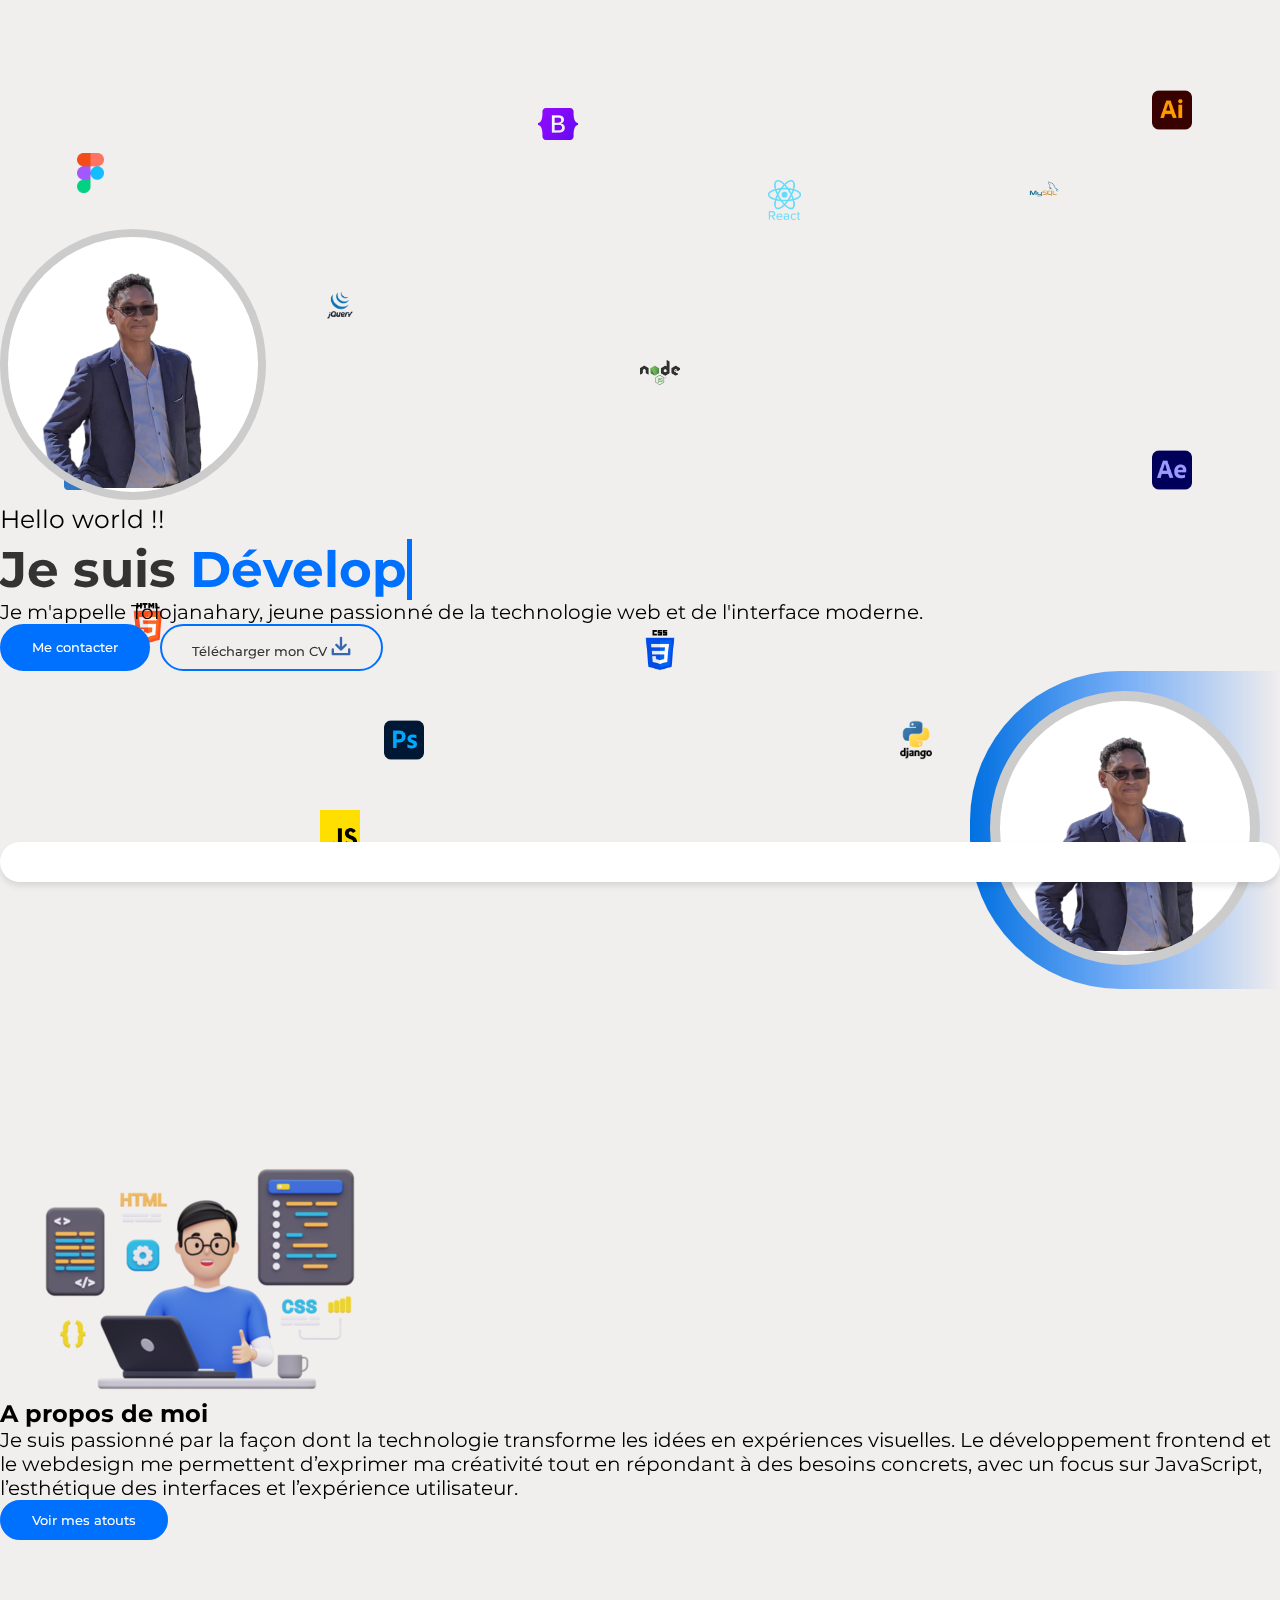
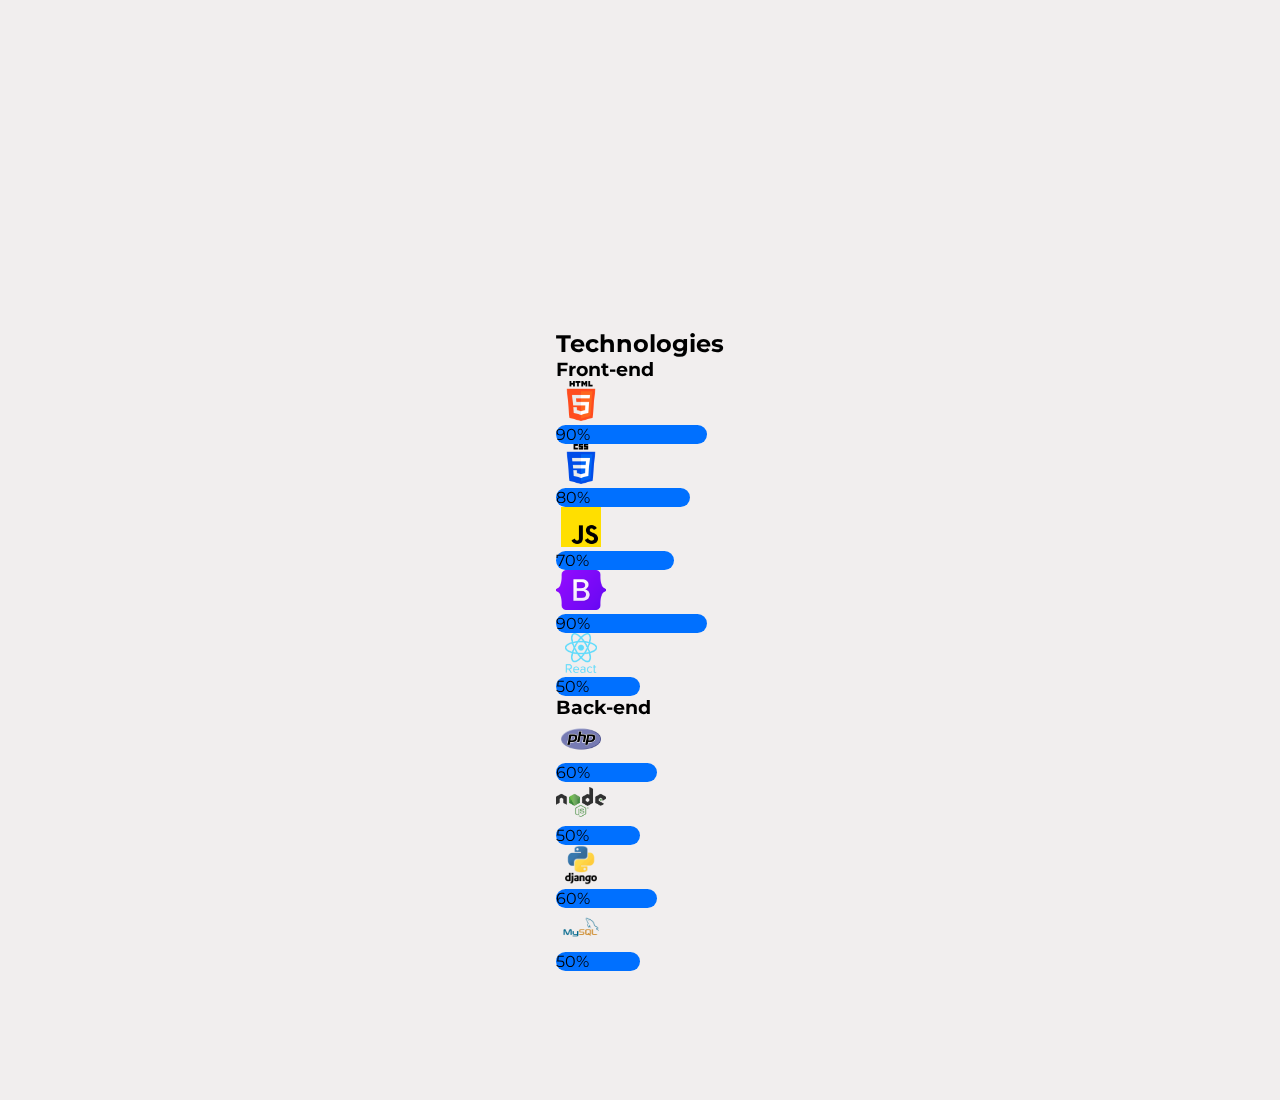
<file: public/index.html>
<!doctype html>
<html lang="fr">

<head>
    <meta charset="UTF-8" />
    <meta name="viewport" content="width=device-width, initial-scale=1.0" />
    <link rel="preconnect" href="https://fonts.googleapis.com">
    <link rel="preconnect" href="https://fonts.gstatic.com" crossorigin>
    <link href="https://fonts.googleapis.com/css2?family=Montserrat:ital,wght@0,100..900;1,100..900&display=swap"
        rel="stylesheet">
    <link href="https://cdn.jsdelivr.net/npm/bootstrap@5.0.2/dist/css/bootstrap.min.css" rel="stylesheet"
        integrity="sha384-EVSTQN3/azprG1Anm3QDgpJLIm9Nao0Yz1ztcQTwFspd3yD65VohhpuuCOmLASjC" crossorigin="anonymous">
    <link rel="stylesheet" href="assets/css/style.css">
    <title>Tolojanahary-Portfolio</title>
    <style>

    </style>
</head>

<body>
    <div class="bg-animated">
        <div class="box">
            <div class="square"></div>
            <div></div>
            <div></div>
            <div></div>
            <div></div>
            <div></div>
            <div></div>
            <div></div>
            <div></div>
            <div></div>

            <div></div>
            <div></div>
            <div></div>
            <div></div>
            <div></div>
        </div>
    </div>

    <!-- header -->
    <nav class="navbar navbar-expand-lg">
        <div class="container justify-content-center">
            <div class="navbar-nav">
                <a class="nav-link home active" aria-current="page" href="#"></a>
                <a class="nav-link about" href="#"></a>
                <a class="nav-link technologies" href="#"></a>
                <a class="nav-link portfolio" href="#"></a>
                <a class="nav-link contact" href="#"></a>
            </div>
        </div>
    </nav>
    <!-- hero -->
    <section id="hero">
        <div class="hero">
            <div class="container mb-5">
                <div class="row mb-5">
                    <div class="col-lg-8 myDescriptionContainer">
                        <div class="mobilePic d-inline-block d-lg-none">
                            <img src="assets/img/tolotra.png" alt="mon image" class="myPicture">
                        </div>
                        <div class="typingContainer">
                            <p class="hello">Hello world !!</p>
                            <span class="h1">Je suis </span>
                            <h1 id="titleSkills" class="color-blue mb-2">
                                <span id="typedText"></span><span class="cursor">|</span>
                            </h1>
                            <p class="d-none d-md-block">Je m'appelle Tolojanahary, jeune passionné de la technologie
                                web et de l'interface
                                moderne.</p>
                        </div>

                        <div class="myBtnContainer mt-2">
                            <button class="myBtn myBtn-primary">Me contacter</button>
                            <button
                                class="myBtn myBtn-secondary d-flex justify-content-center gap-2 position-relative overflow-hidden">
                                <span>Télécharger mon CV</span>
                                <span class="icon-wrapper">
                                    <img src="assets/img/icons/download.svg" class="img-fluid icon-default" width="20"
                                        alt="">
                                    <img src="assets/img/icons/download-light.svg" class="img-fluid icon-hover"
                                        width="20" alt="">
                                </span>
                            </button>
                        </div>
                    </div>
                    <div class="col-lg-4 mypicContainer d-flex align-items-center">
                        <div class="coverPic">
                            <img src="assets/img/tolotra.png" alt="mon image" class="myPicture">
                        </div>
                    </div>
                </div>
                <!-- <div class="w-100 text-center">
                    <img src="assets/img/icons/fleche.svg" alt="fleche" class="fleche">
                </div> -->
            </div>
        </div>
    </section>

    <!-- about -->
    <section id="about">
        <div class="container">
            <div class="row">
                <div class="col-md-6 d-flex justify-content-center align-items-center ">
                    <img src="assets/img/dev.png" class="aboutPicture" alt="">
                </div>
                <div class=" col-md-6">
                    <h2 class="mb-3">A propos de moi</h2>
                    <p>Je suis passionné par la façon dont la technologie transforme les idées en expériences visuelles.
                        Le développement frontend et le webdesign me permettent d’exprimer ma créativité tout en
                        répondant à des besoins concrets, avec un focus sur JavaScript, l’esthétique des interfaces et
                        l’expérience utilisateur.
                    </p>

                    <button class="myBtn myBtn-primary">Voir mes atouts</button>

                    <!-- <div class="atouts">
                        <img src="assets/img/icons/meditation.svg" width="40" alt="">
                        <img src="assets/img/icons/organised.svg" width="40" alt="">
                        <img src="assets/img/icons/dynamique.svg" width="40" alt="">
                    </div> -->
                </div>
            </div>
        </div>
    </section>

    <section id="technologie">
        <div class="container">
            <h2 class="text-center">Technologies</h2>
            <div class="row">
                <div class="col-md-6">
                    <h3 class="text-center">Front-end</h3>
                    <div class="d-flex align-items-center gap-3 mb-4">
                        <img src="assets/img/icons/html.png" class="techIcon" width="40" alt="">
                        <div class="progress w-100">
                            <div class="progress-bar" role="progressbar" style="width: 90%;" aria-valuenow="25"
                                aria-valuemin="0" aria-valuemax="100">90%</div>
                        </div>
                    </div>
                    <div class="d-flex align-items-center gap-3 mb-4">
                        <img src="assets/img/icons/css.png" class="techIcon" width="40" alt="">
                        <div class="progress w-100">
                            <div class="progress-bar" role="progressbar" style="width: 80%;" aria-valuenow="25"
                                aria-valuemin="0" aria-valuemax="100">80%</div>
                        </div>
                    </div>
                    <div class="d-flex align-items-center gap-3 mb-4">
                        <img src="assets/img/icons/js.png" class="techIcon" width="40" alt="">
                        <div class="progress w-100">
                            <div class="progress-bar" role="progressbar" style="width: 70%;" aria-valuenow="25"
                                aria-valuemin="0" aria-valuemax="100">70%</div>
                        </div>
                    </div>
                    <div class="d-flex align-items-center gap-3 mb-4">
                        <img src="assets/img/icons/Bootstrap.png" class="techIcon" width="40" alt="">
                        <div class="progress w-100">
                            <div class="progress-bar" role="progressbar" style="width: 90%;" aria-valuenow="25"
                                aria-valuemin="0" aria-valuemax="100">90%</div>
                        </div>
                    </div>
                    <div class="d-flex align-items-center gap-3 mb-4">
                        <img src="assets/img/icons/react.png" class="techIcon" width="40" alt="">
                        <div class="progress w-100">
                            <div class="progress-bar" role="progressbar" style="width: 50%;" aria-valuenow="25"
                                aria-valuemin="0" aria-valuemax="100">50%</div>
                        </div>
                    </div>

                </div>
                <div class="col-md-6">
                    <h3 class="text-center">Back-end</h3>
                    <div class="d-flex align-items-center gap-3 mb-4">
                        <img src="assets/img/icons/php.png" class="techIcon" width="40" alt="">
                        <div class="progress w-100">
                            <div class="progress-bar" role="progressbar" style="width: 60%;" aria-valuenow="25"
                                aria-valuemin="0" aria-valuemax="100">60%</div>
                        </div>
                    </div>
                    <div class="d-flex align-items-center gap-3 mb-4">
                        <img src="assets/img/icons/nodejs.png" class="techIcon" width="40" alt="">
                        <div class="progress w-100">
                            <div class="progress-bar" role="progressbar" style="width: 50%;" aria-valuenow="25"
                                aria-valuemin="0" aria-valuemax="100">50%</div>
                        </div>
                    </div>
                    <div class="d-flex align-items-center gap-3 mb-4">
                        <img src="assets/img/icons/django.png" class="techIcon" width="40" alt="">
                        <div class="progress w-100">
                            <div class="progress-bar" role="progressbar" style="width: 60%;" aria-valuenow="25"
                                aria-valuemin="0" aria-valuemax="100">60%</div>
                        </div>
                    </div>
                    <div class="d-flex align-items-center gap-3 mb-4">
                        <img src="assets/img/icons/mysql.png" class="techIcon" width="40" alt="">
                        <div class="progress w-100">
                            <div class="progress-bar" role="progressbar" style="width: 50%;" aria-valuenow="25"
                                aria-valuemin="0" aria-valuemax="100">50%</div>
                        </div>
                    </div>
                </div>
            </div>
        </div>
    </section>
    <script src="assets/js/script.js"></script>
    <script src="https://cdn.jsdelivr.net/npm/bootstrap@5.0.2/dist/js/bootstrap.bundle.min.js"
        integrity="sha384-MrcW6ZMFYlzcLA8Nl+NtUVF0sA7MsXsP1UyJoMp4YLEuNSfAP+JcXn/tWtIaxVXM"
        crossorigin="anonymous"></script>
</body>

</html>
</file>
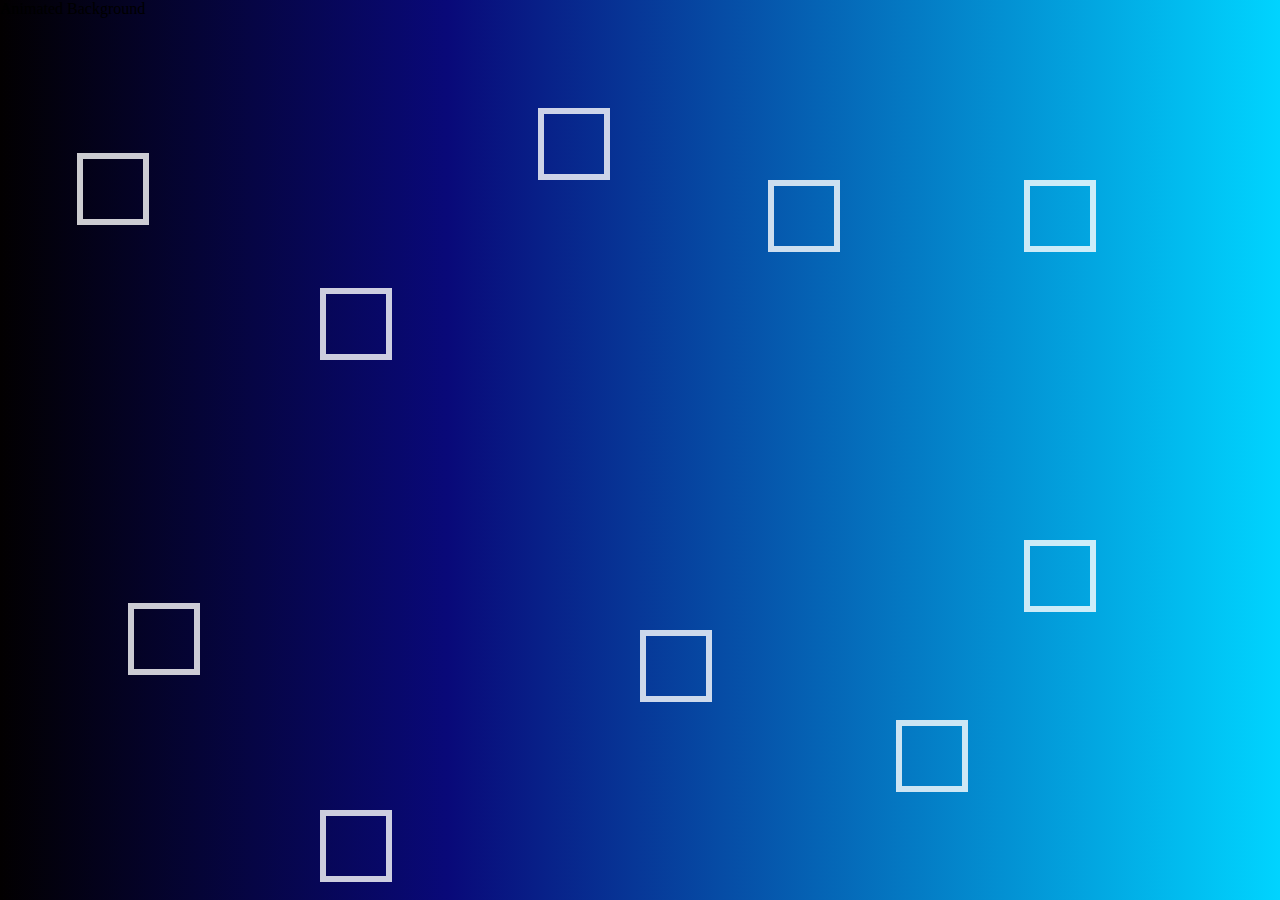
<file: test.html>
<!DOCTYPE html>
<html lang="en">

<head>
    <meta charset="UTF-8">
    <meta name="viewport" content="width=device-width, initial-scale=1.0">
    <title>Document</title>
    <style>
        * {
            margin: 0;
            padding: 0;
        }

        body {
            margin: 0;
            padding: 0;
        }

        .bg-animated {
            position: absolute;
            z-index: -1;
            width: 100%;
            height: 100%;
            overflow: hidden;
            background: linear-gradient(90deg, rgba(2, 0, .6, 1) 0%, rgba(9, 9, 121, 1) 35%, rgba(0, 212, 255, 1) 100%);
        }

        h2 {
            font-family: popins;
            position: absolute;
            top: 50%;
            left: 50%;
            transform: translate(-50%, -50%);
            font-size: 50px;
            font-weight: bold;
            color: #fff;
            text-transform: uppercase;
            margin: 0;
        }

        .box div {
            position: absolute;
            width: 60px;
            height: 60px;
            background-color: transparent;
            border: 6px solid rgba(255, 255, 255, 0.8);
        }

        .box div:nth-child(1) {
            top: 12%;
            left: 42%;
            animation: animate 10s linear infinite;
        }

        .box div:nth-child(2) {
            top: 70%;
            left: 50%;
            animation: animate 7s linear infinite;
        }

        .box div:nth-child(3) {
            top: 17%;
            left: 6%;
            animation: animate 9s linear infinite;
        }

        .box div:nth-child(4) {
            top: 20%;
            left: 60%;
            animation: animate 10s linear infinite;
        }

        .box div:nth-child(5) {
            top: 67%;
            left: 10%;
            animation: animate 6s linear infinite;
        }

        .box div:nth-child(6) {
            top: 80%;
            left: 70%;
            animation: animate 12s linear infinite;
        }

        .box div:nth-child(7) {
            top: 60%;
            left: 80%;
            animation: animate 15s linear infinite;
        }

        .box div:nth-child(8) {
            top: 32%;
            left: 25%;
            animation: animate 16s linear infinite;
        }

        .box div:nth-child(9) {
            top: 90%;
            left: 25%;
            animation: animate 9s linear infinite;
        }

        .box div:nth-child(10) {
            top: 20%;
            left: 80%;
            animation: animate 5s linear infinite;
        }

        @keyframes animate {
            0% {
                transform: scale(0) translateY(0) rotate(0);
                opacity: 1;
            }

            100% {
                transform: scale(1.3) translateY(-90px) rotate(360deg);
                opacity: 0;
            }
        }
    </style>
</head>

<body class="bg-animated" style="background-attachment: fixed;" <h2>Animated Background</h2>
    <div class="box">
        <div class="square"></div>
        <div></div>
        <div></div>
        <div></div>
        <div></div>
        <div></div>
        <div></div>
        <div></div>
        <div></div>
        <div></div>
    </div>
</body>

</html>
</file>
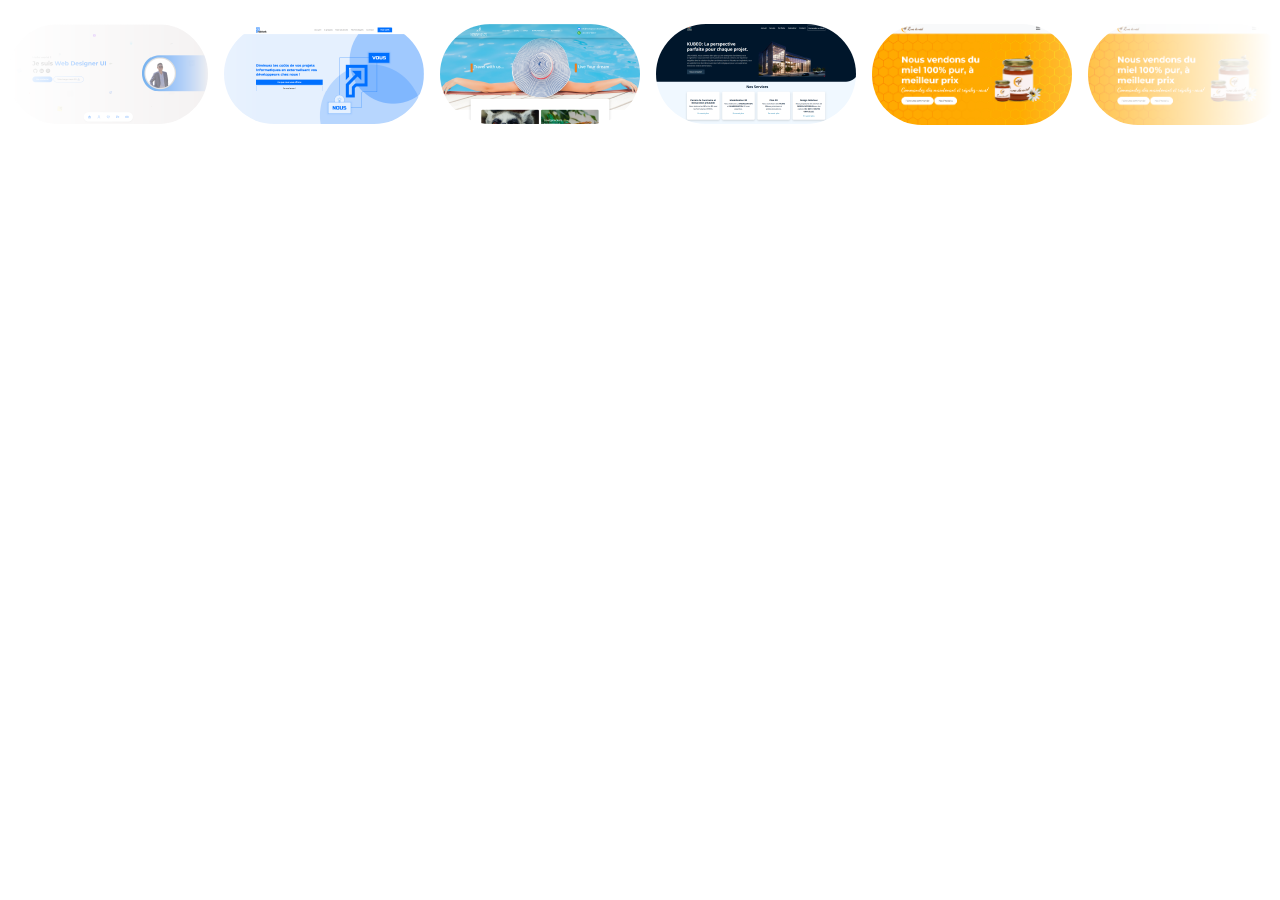
<file: public/test.html>
<!DOCTYPE html>
<html>

<head>
    <style>
        .scroller__inner {
            padding-block: 1rem;
            display: flex;
            flex-wrap: nowrap;
            gap: 1rem;
        }

        .scroller__inner>div {
            position: relative;
            flex-shrink: 0;
            transition: all 0.3s;
            overflow: hidden;
            display: flex;
            justify-content: center;
            align-items: center;
        }

        .scroller__inner>div button {
            transition: all 0.3s;
            position: absolute;
            opacity: 0;
            z-index: 2;
        }

        .scroller__inner>div:hover button,
        .scroller__inner>div.active button {
            opacity: 1;
        }

        .scroller__inner>div:hover {
            cursor: pointer;
        }

        .scroller__inner>div img {
            transition: all 0.3s;
            z-index: 1;
            border-radius: 50px;

        }

        .scroller__inner>div:hover img,
        .scroller__inner>div.active img {
            filter: blur(1px);
            transform: scale(1.2);
        }

        /* Animation scroll */
        .scroller[data-animated="true"] {
            overflow: hidden;
            -webkit-mask: linear-gradient(90deg, transparent, white 20%, white 80%, transparent);
            mask: linear-gradient(90deg, transparent, white 20%, white 80%, transparent);
        }

        .scroller[data-animated="true"] .scroller__inner {
            width: max-content;
            animation: scroll 20s linear infinite;
        }

        .scroller:hover .scroller__inner {
            animation-play-state: paused;
        }

        @keyframes scroll {
            to {
                transform: translate(calc(-50% - 0.5rem));
            }
        }
    </style>
</head>

<body>

    <div class="scroller">
        <div class="scroller__inner">
            <div><img src="assets/img/portfolio.png" width="200" alt="" /><button>En savoir plus</button></div>
            <div><img src="assets/img/portfolio1.png" width="200" alt="" /><button>En savoir plus</button></div>
            <div><img src="assets/img/portfolio2.png" width="200" alt="" /><button>En savoir plus</button></div>
            <div><img src="assets/img/portfolio3.png" width="200" alt="" /><button>En savoir plus</button></div>
            <div><img src="assets/img/miel.png" width="200" alt="" /><button>En savoir plus</button></div>
            <div><img src="assets/img/miel.png" width="200" alt="" /><button>En savoir plus</button></div>
        </div>
    </div>

    <script>
        // Scroll infini
        const scrollers = document.querySelectorAll(".scroller");
        if (!window.matchMedia("(prefers-reduced-motion: reduce)").matches) {
            scrollers.forEach((scroller) => {
                scroller.setAttribute("data-animated", true);
                const scrollerInner = scroller.querySelector(".scroller__inner");
                const scrollerContent = Array.from(scrollerInner.children);
                scrollerContent.forEach((item) => {
                    const duplicatedItem = item.cloneNode(true);
                    duplicatedItem.setAttribute("aria-hidden", true);
                    scrollerInner.appendChild(duplicatedItem);
                });
            });
        }

        // Gestion du clic sur mobile
        document.querySelectorAll(".scroller__inner > div").forEach(card => {
            card.addEventListener("click", () => {
                // Sur mobile → toggle l'état actif
                if (window.innerWidth <= 768) {
                    // Retirer l'état actif des autres
                    document.querySelectorAll(".scroller__inner > div.active").forEach(c => {
                        if (c !== card) c.classList.remove("active");
                    });
                    // Toggle la carte actuelle
                    card.classList.toggle("active");
                }
            });
        });
    </script>

</body>

</html>
</file>
<file: public/assets/css/style.css>
/* bg-animated */
.bg-animated {
    position: fixed;
    top: 0;
    left: 0;
    z-index: -1;
    width: 100%;
    height: 100vh;
    pointer-events: none;
    overflow: hidden;
}

.box div {
    position: absolute;
    width: 40px;
    height: 40px;
    background-color: transparent;
    background-size: contain;
    background-repeat: no-repeat;
    /* border: 6px solid #0070FF; */
}

.box div:nth-child(1) {
    top: 12%;
    left: 42%;
    animation: animate 10s linear infinite;
    background-image: url("../img/icons/Bootstrap.png");
}

.box div:nth-child(2) {
    top: 70%;
    left: 50%;
    animation: animate 7s linear infinite;
    background-image: url("../img/icons/css.png");
}

.box div:nth-child(3) {
    top: 17%;
    left: 6%;
    animation: animate 9s linear infinite;
    background-image: url("../img/icons/figma.png");
}

.box div:nth-child(4) {
    top: 20%;
    left: 60%;
    animation: animate 10s linear infinite;
    background-image: url("../img/icons/react.png");
}

.box div:nth-child(5) {
    top: 67%;
    left: 10%;
    animation: animate 6s linear infinite;
    background-image: url("../img/icons/html.png");
}

.box div:nth-child(6) {
    top: 80%;
    left: 70%;
    animation: animate 12s linear infinite;
    background-image: url("../img/icons/django.png");
}

.box div:nth-child(7) {
    top: 80%;
    left: 80%;
    animation: animate 5s linear infinite;
    background-image: url("../img/icons/php.png");
}

.box div:nth-child(8) {
    top: 32%;
    left: 25%;
    animation: animate 16s linear infinite;
    background-image: url("../img/icons/jquery.png");
}

.box div:nth-child(9) {
    top: 90%;
    left: 25%;
    animation: animate 9s linear infinite;
    background-image: url("../img/icons/js.png");
}

.box div:nth-child(10) {
    top: 20%;
    left: 80%;
    animation: animate 10s linear infinite;
    background-image: url("../img/icons/mysql.png");
}

.box div:nth-child(11) {
    top: 18%;
    left: 50%;
    animation: animate 10s linear infinite;
    background-image: url("..s/img/icons/github.png");
}

.box div:nth-child(11) {
    top: 40%;
    left: 50%;
    animation: animate 10s linear infinite;
    background-image: url("../img/icons/nodejs.png");
}

.box div:nth-child(12) {
    top: 80%;
    left: 30%;
    animation: animate 5s linear infinite;
    background-image: url("../img/icons/photoshop.png");
}

.box div:nth-child(13) {
    top: 10%;
    left: 90%;
    animation: animate 10s linear infinite;
    background-image: url("../img/icons/illustrator.png");
}

.box div:nth-child(14) {
    top: 50%;
    left: 90%;
    animation: animate 5s linear infinite;
    background-image: url("../img/icons/after-effects.png");
}

.box div:nth-child(15) {
    top: 50%;
    left: 5%;
    animation: animate 15s linear infinite;
    background-image: url("../img/icons/typescript.png");
}

@keyframes animate {
    0% {
        transform: scale(0) translateY(0) rotate(0);
        opacity: 1;
    }

    100% {
        transform: scale(1.3) translateY(-90px) rotate(360deg);
        opacity: 0;
    }
}

/* navbar */
.navbar {
    position: fixed !important;
    bottom: 2%;
    width: 100%;
    z-index: 999;

}

.nav-link {
    background-size: contain;
    background-repeat: no-repeat;
    background-position: center;
    width: 40px;
    height: 40px;
    border-radius: 100%;
    background-color: #fff;
}

.nav-link.active {
    background-color: #0070FF;
}

.nav-link.home {
    background-image: url("../img/icons/home.svg");
}

.nav-link.about {
    background-image: url("../img/icons/about.svg");
}

.nav-link.technologies {
    background-image: url("../img/icons/technologies.svg");
}

.nav-link.portfolio {
    background-image: url("../img/icons/portfolio.svg");
}

.nav-link.contact {
    background-image: url("../img/icons/contact.svg");
}

.nav-link.home.active {
    background-image: url("../img/icons/home-active.svg");
}

.nav-link.about.active {
    background-image: url("../img/icons/about-active.svg");
}

.nav-link.technologies.active {
    background-image: url("../img/icons/technologies-active.svg");
}

.nav-link.portfolio.active {
    background-image: url("../img/icons/portfolio-active.svg");
}

.nav-link.contact.active {
    background-image: url("../img/icons/contact-active.svg");
}


.navbar-nav {
    background-color: #fff;
    border-radius: 50px;
    gap: 40px;
    padding: 20px 30px !important;
    flex-direction: row !important;
    box-shadow: 0 4px 6px rgba(0, 0, 0, 0.1);
}


* {
    padding: 0;
    margin: 0;
    font-family: "Montserrat", sans-serif;
    box-sizing: border-box;
}

body {
    background-color: #eae6e6ac !important;
    background-position: bottom;
    background-size: cover;
    background-attachment: fixed;
}

p {
    font-size: 20px;

}


@media (max-width:991.66px) {
    p {
        font-size: 18px !important;
    }
}

p.hello {
    font-size: 25px;
    margin-bottom: 5px;
}

:root {
    --white: #fff !important;
    --blue: #0070FF !important;
    --black: #333333 !important;
    --gray: #cccccc5d !important;
}

.color-blue {
    color: var(--blue) !important;
}

.myBtn {
    padding: 10px 30px 10px 30px;
    background: transparent;
    border: solid 2px var(--blue);
    border-radius: 30px;
    transition: all 0.3s;
    font-weight: 500;
}

.myBtn-primary {
    background-color: var(--blue);
    color: var(--white);
}

.myBtn-primary:hover {
    background: transparent;
    color: var(--black);
}

.myBtn-secondary {
    background-color: transparent;
    color: var(--black);
}

.myBtn-secondary:hover {
    background-color: var(--blue);
    color: var(--white);
}

.icon-wrapper {
    position: relative;
    width: 20px;
    height: 20px;
    display: inline-block;
}

.icon-wrapper img {
    position: absolute;
    top: 0;
    left: 0;
    transition: opacity 0.3s ease;
}

.icon-default {
    opacity: 1;
    z-index: 1;
}

.icon-hover {
    opacity: 0;
    z-index: 2;
}

.myBtn-secondary:hover .icon-default {
    opacity: 0;
}

.myBtn-secondary:hover .icon-hover {
    opacity: 1;
}

h1,
.h1 {
    font-size: 50px !important;
    font-weight: 700 !important;
    color: var(--black);
    font-family: montserrat;
}

h2 {
    font-weight: 700;
}

span#typedText,
span.cursor {
    font-size: 50px !important;
}

.title {
    font-size: 40px;
    font-weight: 700;
    margin-bottom: 100px;
}


/* hero */
#hero {
    height: 100vh;
}

.hero {
    height: 100%;
    display: flex;
    align-items: center;
    /* background-image: url("../img/bg-hero.svg"); */
    /* background-color: #006eff0a; */
    /* backdrop-filter: blur(10px); */
    background-position: bottom;
    background-size: cover;

}

.mySkills {
    white-space: nowrap;
}

.mobilePic {
    background-color: white;
    border-radius: 50%;
    display: inline-block;
    overflow: hidden;
    position: relative;
    border: 8px solid #ccc;
}

.myBtnContainer {
    display: flex;
    gap: 10px;
}

.bg-absolute {
    position: absolute;
    right: 0;
    top: 25%;
}

.mypicContainer {
    background-image: linear-gradient(to right,
            rgba(0, 112, 225, 1) 0%,
            #0070ff80 50%,
            rgba(0, 112, 255, 0.0) 100%);
    border-top-left-radius: 150px;
    border-bottom-left-radius: 150px;
    position: absolute;
    padding: 20px;
    justify-content: left;
    right: 0;
    border: none;
    outline: none;
}

.coverPic {
    background-color: white;
    display: inline-block;
    border-radius: 50%;
    overflow: hidden;
    position: relative;
    border: 10px solid #ccc;
}

.myPicture {
    width: 250px;
}

#titleSkills {
    font-family: 'Montserrat', sans-serif;
    font-size: 2rem;
    white-space: nowrap;
    display: inline-block;
}

.cursor {
    display: inline-block;
    width: 5px;
    color: transparent;
    background-color: var(--blue);
    animation: blink 0.7s step-end infinite;
    font-weight: 500 !important;
}



@keyframes blink {

    0%,
    100% {
        opacity: 1;
    }

    50% {
        opacity: 0;
    }
}




@media (max-width:991.66px) {

    .hero {
        text-align: center !important;
    }

    .mypicContainer {
        display: none !important;
    }

    .typingContainer {
        display: flex;
        flex-direction: column;
    }

    .coverPic {
        border: 7px solid var(--blue) !important;
        margin: 20px;
        height: 150px !important;
        width: 150px !important;
    }

    .myPicture {
        width: 150px !important;
    }

    h1,
    .h1,
    span.cursor,
    span#typedText {
        font-size: 40px !important;
    }

    .myBtnContainer {
        justify-content: center !important;
    }

}

@media (max-width:576px) {

    #heroSection {
        height: 90vh;
    }

    .myBtnContainer {
        flex-direction: column;
        gap: 10px;
    }

    h1,
    .h1,
    span.cursor,
    span#typedText {
        font-size: 25px !important;
    }

    .navbar-nav {
        /* gap: 20px !important; */
        gap: 0 !important;
        width: 100%;
        justify-content: space-between;

    }

    .box div {
        width: 30px !important;
        height: 30px !important;
    }

    #about {
        /* height: auto !important; */
        margin-bottom: 150px;
    }

    .aboutPicture {
        width: 200px !important;
    }

    .techIcon {
        height: 30px !important;
        width: 40px !important;
        object-fit: contain;
        /* display: inline-block; */
    }
}


/* about */
#about {
    width: 100%;
    height: 100vh;
    display: flex;
    justify-content: center;
    align-items: center;
}

.aboutPicture {
    width: 400px;
}

/* technologie */
#technologie {
    width: 100%;
    height: 100vh;
    display: flex;
    justify-content: center;
    align-items: center;
}

.techIcon {
    height: 40px;
    width: 50px;
    object-fit: contain;
    /* display: inline-block; */
}

.progress {
    height: auto !important;
}

.progress-bar {
    background-color: #0070FF !important;
    border-radius: 20px !important;
}

/* portfolio */
#portfolio {
    height: 100vh;
    width: 100%;
    display: flex;
    justify-content: center;
    align-items: center;
}

.cardPf {
    background-color: #fff;
    padding: 20px;
    border-radius: 20px;
}
</file>
